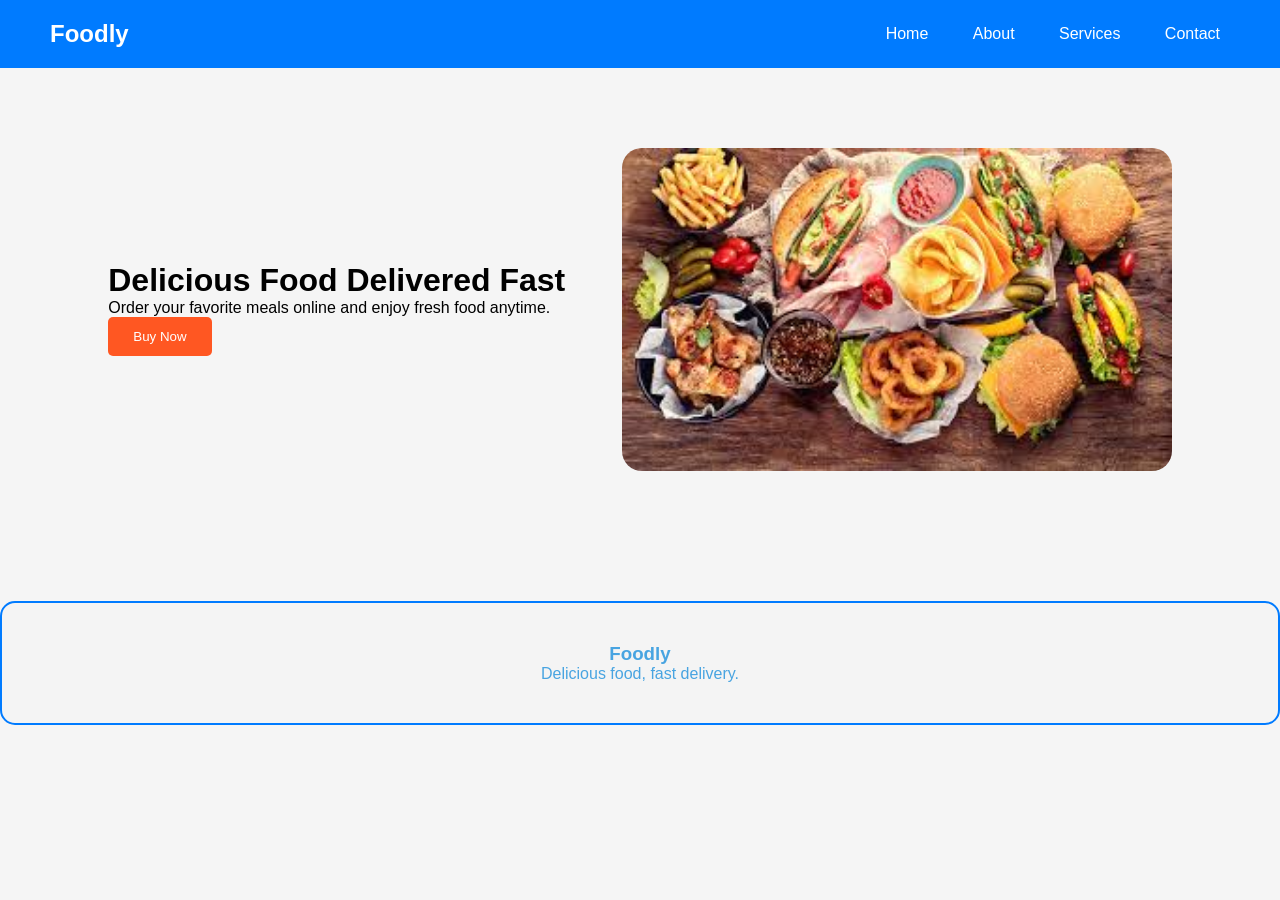
<file: index.html>
<!DOCTYPE html>
<html>
<head>
    <meta charset="UTF-8">
    <meta name="viewport" content="width=device-width, initial-scale=1.0">
    <title>Foodly - Home</title>
    <link rel="stylesheet" href="style.css">
</head>

<body>

<nav>
<h2>Foodly</h2>

<div>
<a href="index.html">Home</a>
<a href="about.html">About</a>
<a href="services.html">Services</a>
<a href="contact.html">Contact</a>
</div>

</nav>


<div class="hero">

<div>
<h1>Delicious Food Delivered Fast</h1>

<p>
Order your favorite meals online and enjoy fresh food anytime.
</p>

<a href="services.html"><button>Buy Now</button></a>

</div>


<img src="images/logo.jpg">

</div>



<footer>

<h3>Foodly</h3>
<p>Delicious food, fast delivery.</p>

</footer>


</body>
</html>
</file>
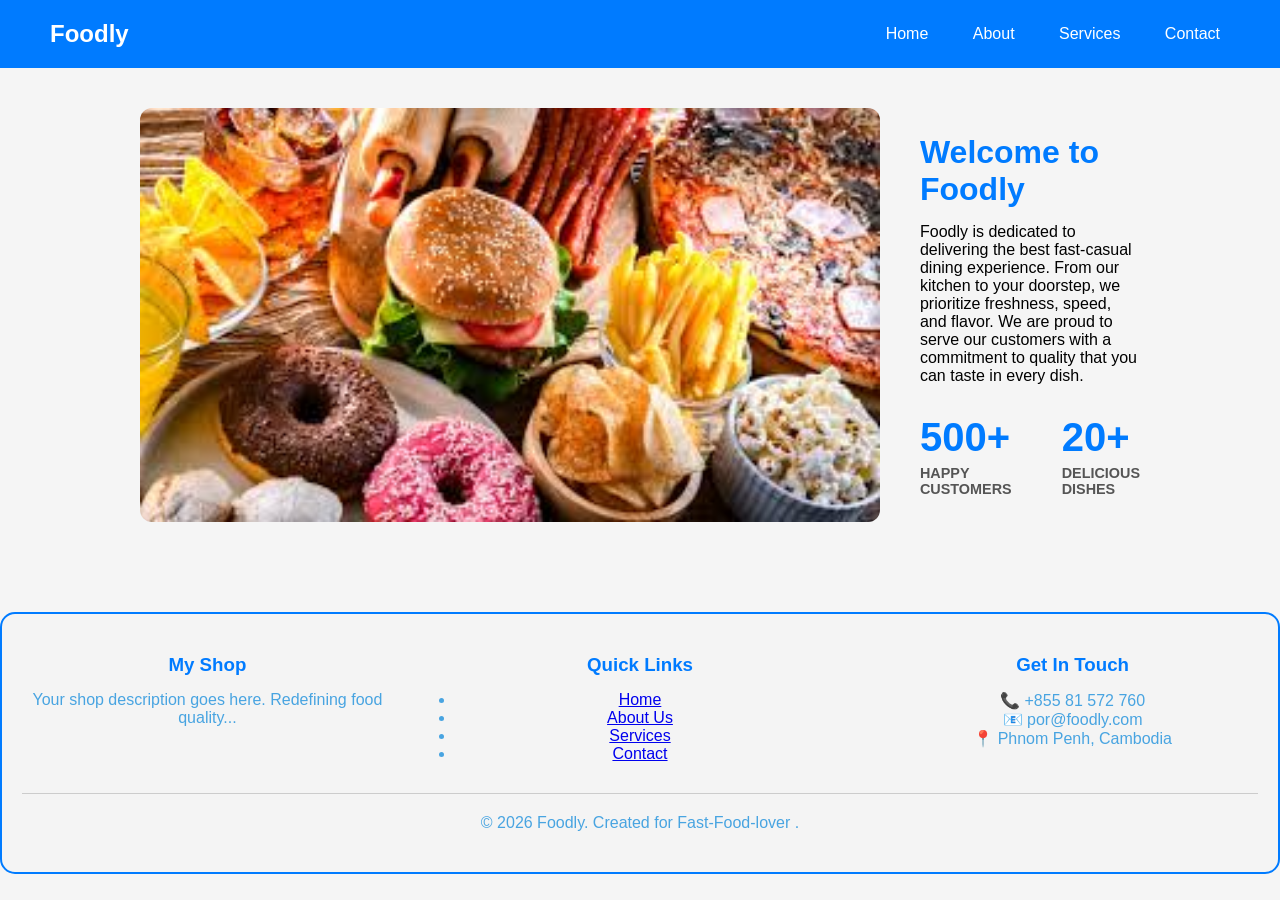
<file: about.html>
<!DOCTYPE html>

<html>

<head>
    <meta charset="UTF-8">
    <meta name="viewport" content="width=device-width, initial-scale=1.0">
    <title>Foodly -About</title>
    <link rel="stylesheet" href="style.css">
</head>


<body>


<nav>

<h2>Foodly</h2>

<div>

<a href="index.html">Home</a>
<a href="about.html">About</a>
<a href="services.html">Services</a>
<a href="contact.html">Contact</a>

</div>

</nav>

<section class="about-container">
    <div class="about-content">
        <img src="images/about.jpg" alt="Delicious Food">
        <div class="text-box">
            <h3 class="welcome-heading">Welcome to Foodly</h3>
            <p>Foodly is dedicated to delivering the best fast-casual dining experience. From our kitchen to your doorstep, we prioritize freshness, speed, and flavor. We are proud to serve our customers with a commitment to quality that you can taste in every dish.</p>
        <div class="stats-container">
    <div class="stat-item">
        <h3>500+</h3>
        <p>HAPPY CUSTOMERS</p>
    </div>
    <div class="stat-item">
        <h3>20+</h3>
        <p>DELICIOUS DISHES</p>
    </div>
   
</div>
        </div>
    </div>
</section>


<footer>
    <div class="footer-container">
        <!-- My Shop Section -->
        <div class="footer-section">
            <h3>My Shop</h3>
            <p>Your shop description goes here. Redefining food quality...</p>
        </div>

        <!-- Quick Links Section -->
        <div class="footer-section">
            <h3>Quick Links</h3>
            <ul>
                <li><a href="index.html">Home</a></li>
                <li><a href="about.html">About Us</a></li>
                <li><a href="services.html">Services</a></li>
                <li><a href="contact.html">Contact</a></li>
            </ul>
        </div>

        <!-- Get In Touch Section -->
        <div class="footer-section">
            <h3>Get In Touch</h3>
            <p>📞 +855 81 572 760</p>
            <p>📧 por@foodly.com</p>
            <p>📍 Phnom Penh, Cambodia</p>
        </div>
    </div>
    <div class="footer-bottom">
        <p>© 2026 Foodly. Created for Fast-Food-lover  .</p>
    </div>
</footer>


</body>

</html>
</file>
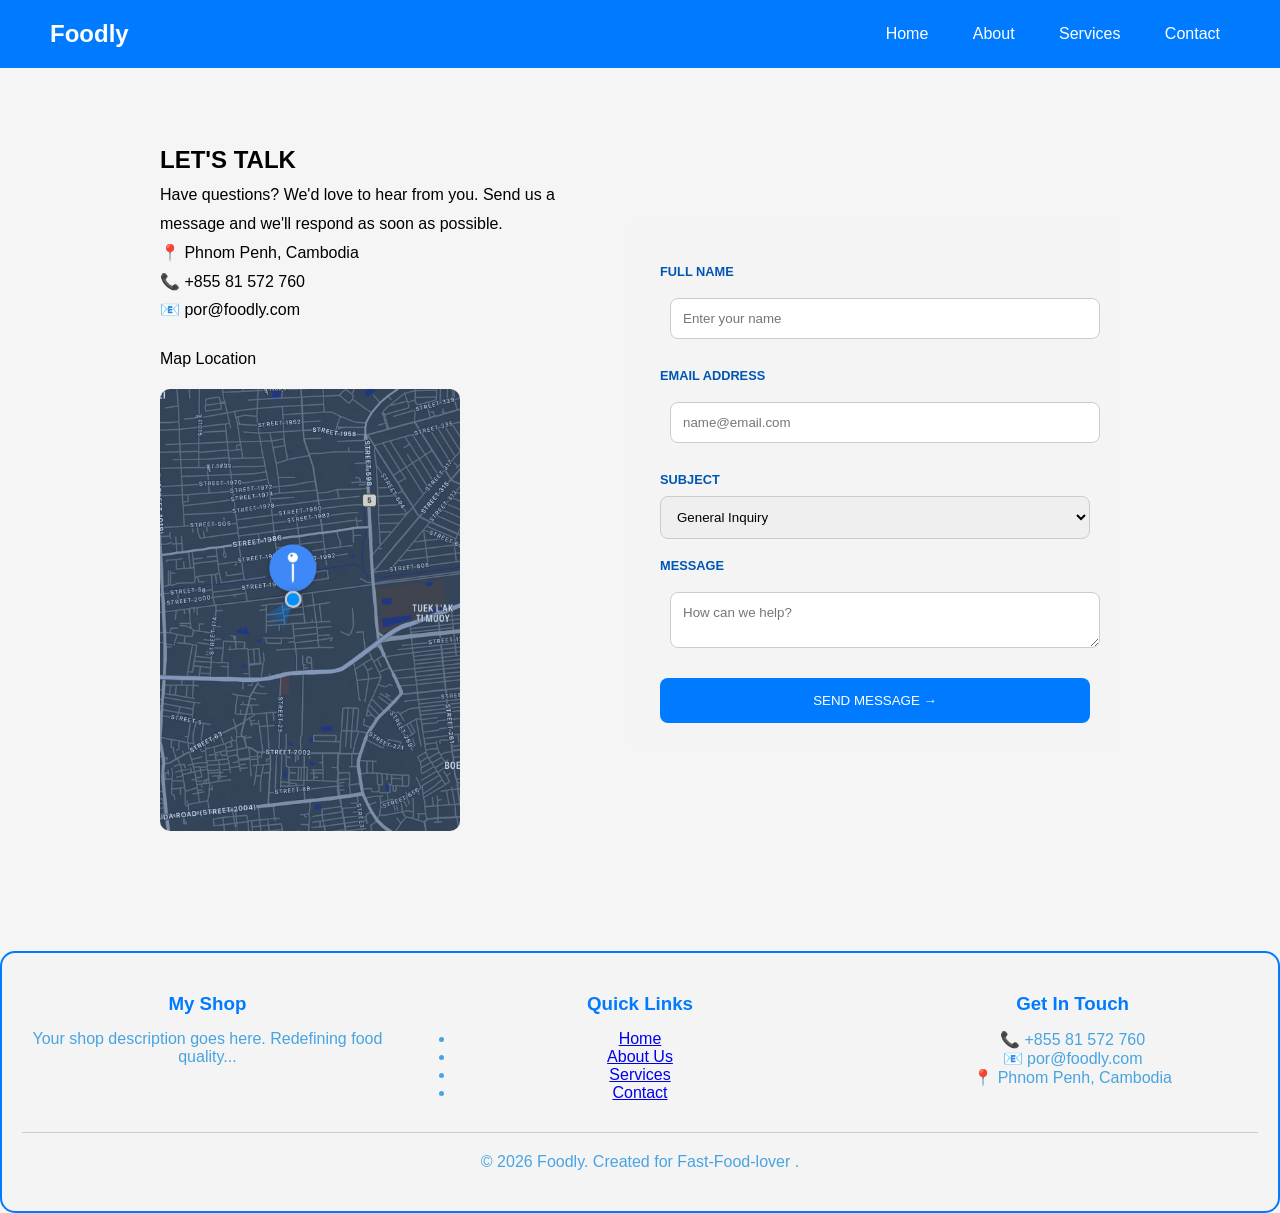
<file: contact.html>
<!DOCTYPE html>
<html lang="en">
<head>
    <meta charset="UTF-8">
    <meta name="viewport" content="width=device-width, initial-scale=1.0">
    <title>Contact Us - Foodly</title>
    <link rel="stylesheet" href="style.css">
</head>
<body>
    <nav>

<h2>Foodly</h2>

<div>

<a href="index.html">Home</a>
<a href="about.html">About</a>
<a href="services.html">Services</a>
<a href="contact.html">Contact</a>

</div>

</nav>

    
    <section class="contact-page">

        
        <div class="contact-left">
            <h1>LET'S TALK</h1>
            <p>Have questions? We'd love to hear from you. Send us a message and we'll respond as soon as possible.</p>
            
            <div class="contact-details">
                <p>📍 Phnom Penh, Cambodia</p>
                <p>📞 +855 81 572 760</p>
                <p>📧 por@foodly.com</p>
            </div>

            <div class="map-placeholder">
                <p>Map Location</p>
                <img src="images/map.jpg" alt="Map" width="400" height="200" >
            </div>
        </div>

        
        <form class="contact-right">
            <label>FULL NAME</label>
            <input type="text" placeholder="Enter your name">
            
            <label>EMAIL ADDRESS</label>
            <input type="email" placeholder="name@email.com">
            
            <label>SUBJECT</label>
            <select>
                <option>General Inquiry</option>
                <option>PartnerShip</option>
                 <option>Order Support</option>
            </select>
            
            <label>MESSAGE</label>
            <textarea placeholder="How can we help?"></textarea>
            
            <button type="submit">SEND MESSAGE →</button>
        </form>

    </section>
    <footer>
    <div class="footer-container">
        <!-- My Shop Section -->
        <div class="footer-section">
            <h3>My Shop</h3>
            <p>Your shop description goes here. Redefining food quality...</p>
        </div>

        <!-- Quick Links Section -->
        <div class="footer-section">
            <h3>Quick Links</h3>
            <ul>
                <li><a href="index.html">Home</a></li>
                <li><a href="about.html">About Us</a></li>
                <li><a href="services.html">Services</a></li>
                <li><a href="contact.html">Contact</a></li>
            </ul>
        </div>

        
        <div class="footer-section">
            <h3>Get In Touch</h3>
            <p>📞 +855 81 572 760</p>
            <p>📧 por@foodly.com</p>
            <p>📍 Phnom Penh, Cambodia</p>
        </div>
    </div>
    <div class="footer-bottom">
        <p>© 2026 Foodly. Created for Fast-Food-lover  .</p>
    </div>
</footer>


</body>
</html>
</file>
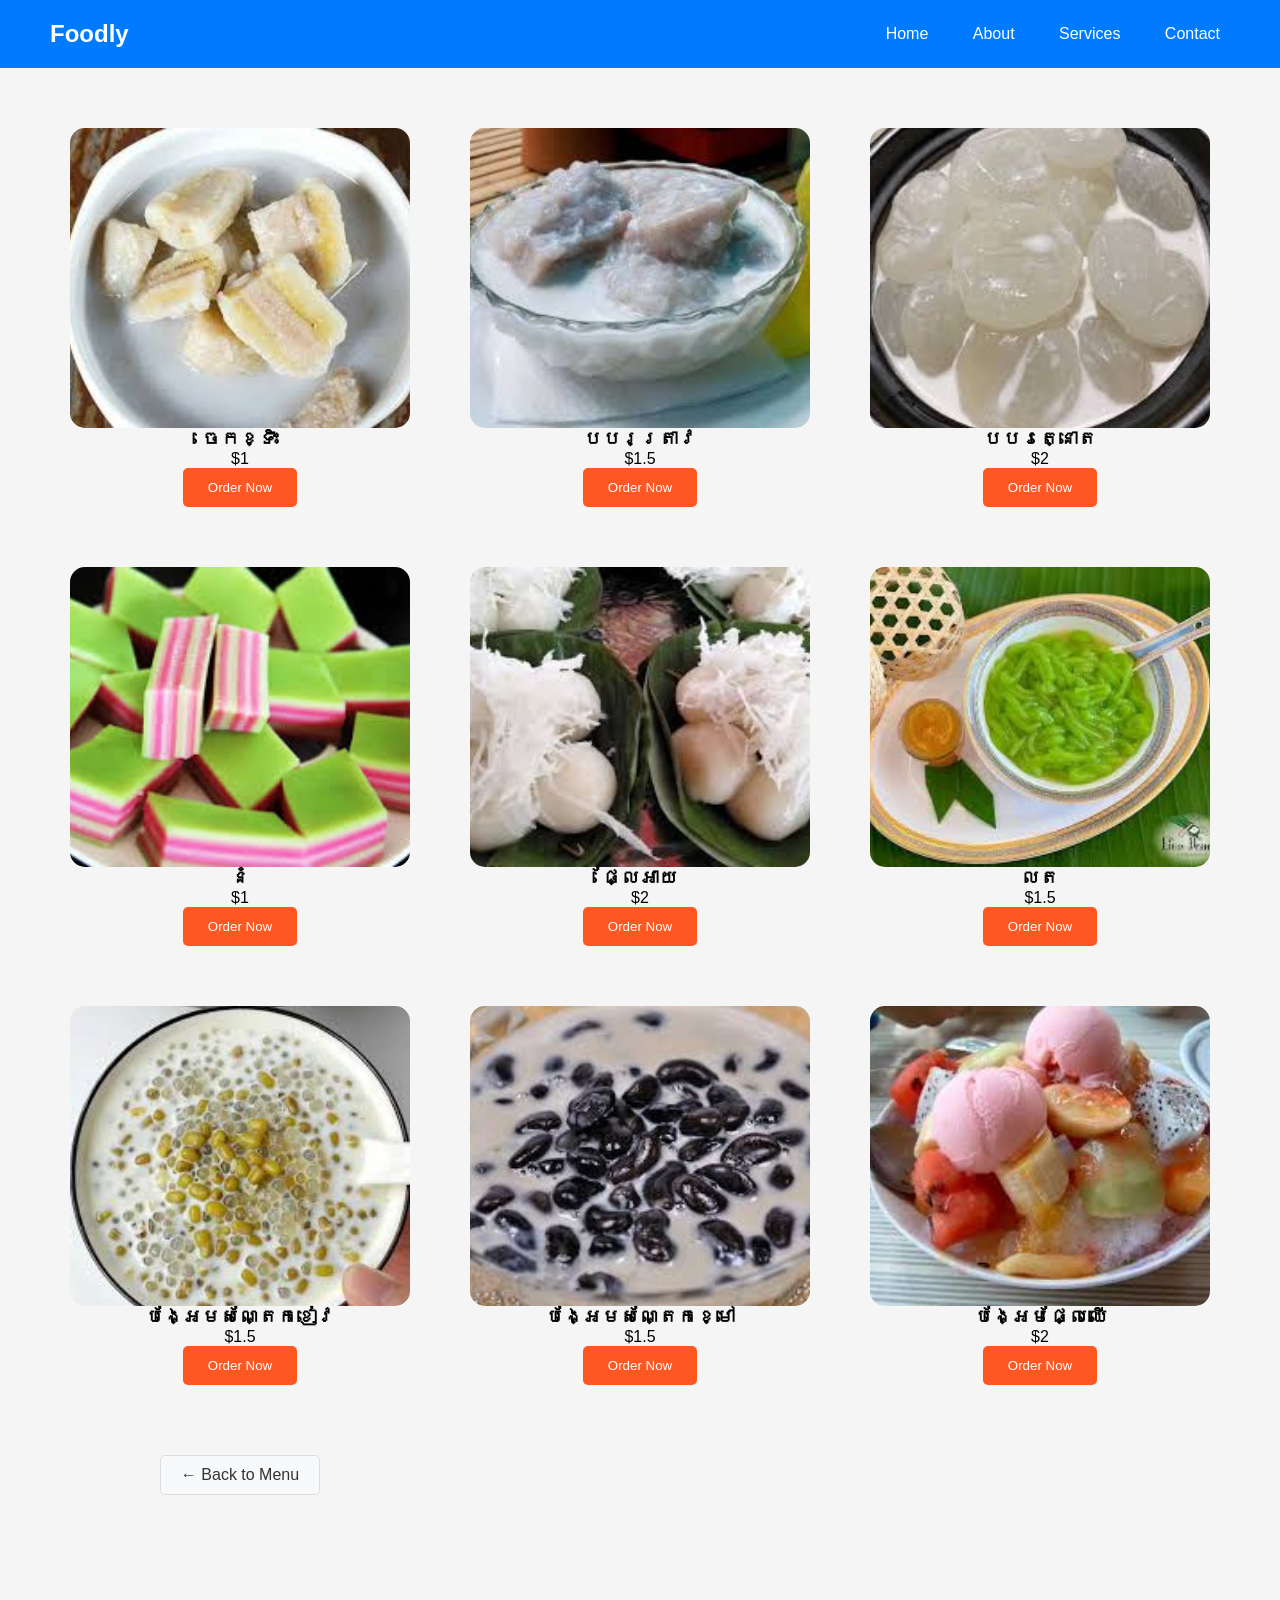
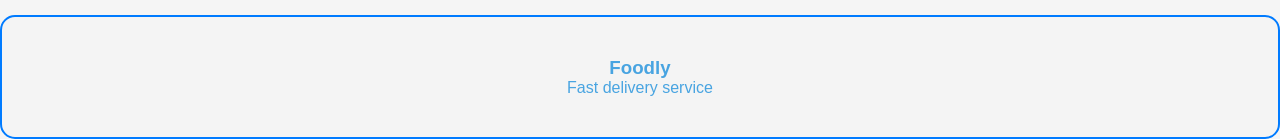
<file: dessert.html>
<!DOCTYPE html>
<html lang="en">
<head>
    <meta charset="UTF-8">
    <meta name="viewport" content="width=device-width, initial-scale=1.0">
    <title>Foodly Menu</title>
    <link rel="stylesheet" href="style.css">
</head>
<body>
    <nav>

<h2>Foodly</h2>


<div>

<a href="index.html">Home</a>
<a href="about.html">About</a>
<a href="services.html">Services</a>
<a href="contact.html">Contact</a>



</div>


</nav>
    

    <section class="menu-grid">
        <div class="menu-item">
            <img src="images/dessert1.jpg" alt="ចេកខ្ទិះ">
            <h3>ចេកខ្ទិះ</h3>
            <p>$1</p>
            <button onclick="orderItem('ចេកខ្ទិះ')">Order Now</button>
        </div>

        <div class="menu-item">
            <img src="images/dessert2.jpg" alt="បបរត្រាវ">
            <h3>បបរត្រាវ</h3>
            <p>$1.5</p>
            <button onclick="orderItem('បបរត្រាវ')">Order Now</button>
        </div>

        <div class="menu-item">
            <img src="images/dessert3.jpg" alt="បបរត្នោត">
            <h3>បបរត្នោត</h3>
            <p>$2</p>
            <button onclick="orderItem('បបរត្នោត')">Order Now</button>
        </div>

        <div class="menu-item">
            <img src="images/dessert4.jpg" alt="នំ">
            <h3>នំ</h3>
            <p>$1</p>
            <button onclick="orderItem('នំ')">Order Now</button>
        </div>
            <div class="menu-item">
            <img src="images/dessert5.jpg" alt="ផ្លែអាយ">
            <h3>ផ្លែអាយ</h3>
            <p>$2</p>
            <button onclick="orderItem('ផ្លែអាយ')">Order Now</button>
        </div>
            <div class="menu-item">
            <img src="images/dessert6.jpg" alt="លត">
            <h3>លត</h3>
            <p>$1.5</p>
            <button onclick="orderItem('លត')">Order Now</button>
        </div>
            <div class="menu-item">
            <img src="images/dessert7.jpg" alt="បង្អែមសណ្តែកខៀវ">
            <h3>បង្អែមសណ្តែកខៀវ</h3>
            <p>$1.5</p>
            <button onclick="orderItem('បង្អែមសណ្តែកខៀវ')">Order Now</button>
        </div>

        <div class="menu-item">
            <img src="images/dessert8.jpg" alt="បង្អែមសណ្តែកខ្មៅ">
            <h3>បង្អែមសណ្តែកខ្មៅ</h3>
            <p>$1.5</p>
        <button onclick="orderItem('បង្អែមសណ្តែកខ្មៅ')">Order Now</button>
        </div>

        <div class="menu-item">
            <img src="images/dessert9.jpg" alt="បង្អែមផ្លែឈើ">
            <h3>បង្អែមផ្លែឈើ</h3>
            <p>$2</p>
            <button onclick="orderItem('បង្អែមផ្លែឈើ')">Order Now</button>
        </div>
    
        <a href="services.html" class="back-button">← Back to Menu</a>
        
    </section>
   
    <footer>

<h3>Foodly</h3>

<p>Fast delivery service</p>

</footer>

</body>
</html>
</file>
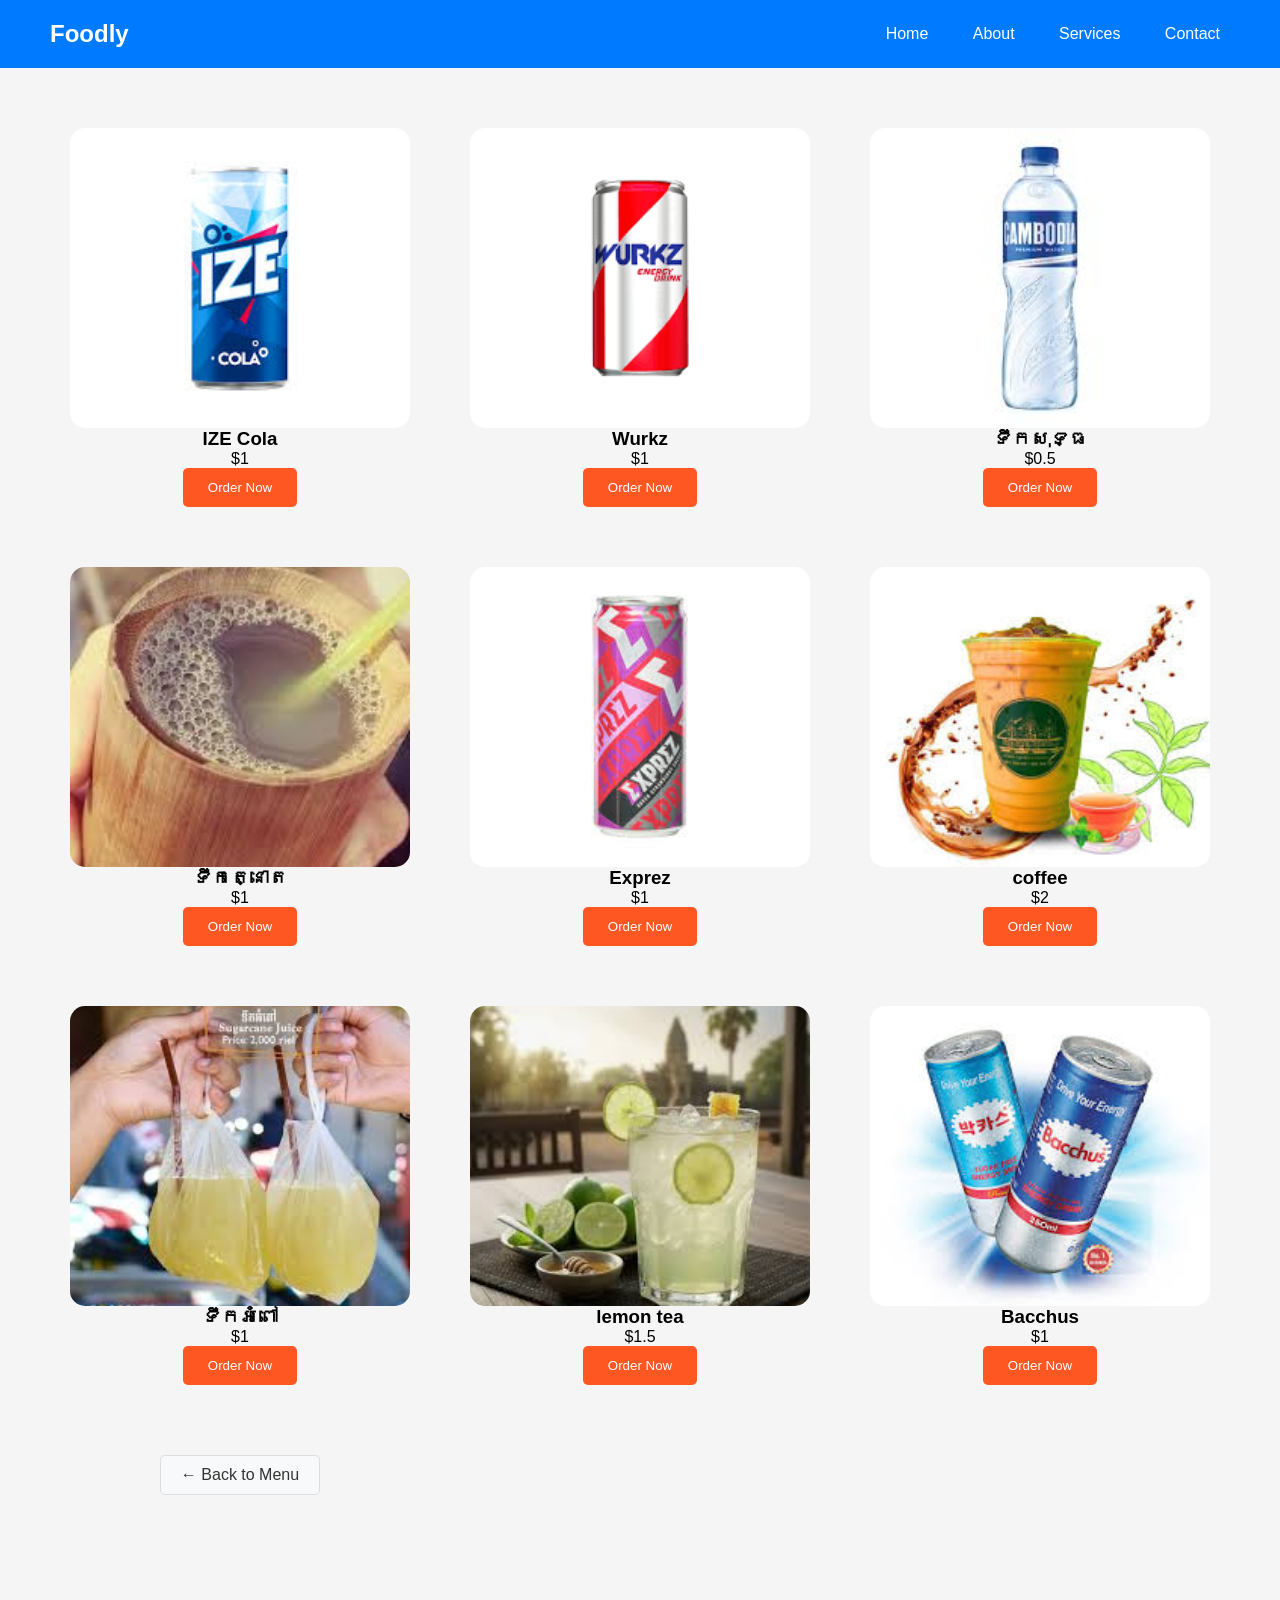
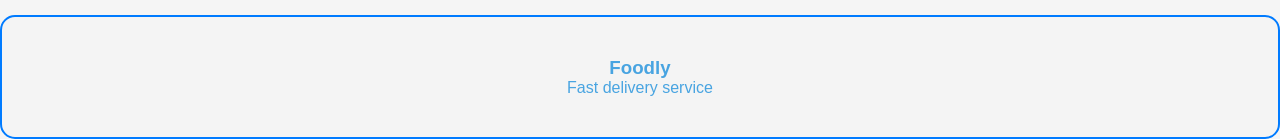
<file: drink.html>
<!DOCTYPE html>
<html lang="en">
<head>
    <meta charset="UTF-8">
    <meta name="viewport" content="width=device-width, initial-scale=1.0">
    <title>Foodly Menu</title>
    <link rel="stylesheet" href="style.css">
</head>
<body>
    <nav>

<h2>Foodly</h2>


<div>

<a href="index.html">Home</a>
<a href="about.html">About</a>
<a href="services.html">Services</a>
<a href="contact.html">Contact</a>



</div>


</nav>
    

    <section class="menu-grid">
        <div class="menu-item">
            <img src="images/drinks1.jpg" alt="IZE Cola">
            <h3>IZE Cola</h3>
            <p>$1</p>
            <button onclick="orderItem('IZE Cola')">Order Now</button>
        </div>

        <div class="menu-item">
            <img src="images/drinks2.png" alt="Wurkz">
            <h3>Wurkz</h3>
            <p>$1</p>
            <button onclick="orderItem('Wurkz')">Order Now</button>
        </div>

        <div class="menu-item">
            <img src="images/drinks3.jpg" alt="ទឹកសុទ្ធ">
            <h3>ទឹកសុទ្ធ</h3>
            <p>$0.5</p>
            <button onclick="orderItem('ទឹកសុទ្ធ')">Order Now</button>
        </div>

        <div class="menu-item">
            <img src="images/drinks4.jpg" alt="ទឹកត្នោត">
            <h3>ទឹកត្នោត</h3>
            <p>$1</p>
            <button onclick="orderItem('ទឹកត្នោត')">Order Now</button>
        </div>
            <div class="menu-item">
            <img src="images/drinks5.jpg" alt="Exprez">
            <h3>Exprez</h3>
            <p>$1</p>
            <button onclick="orderItem('Exprez')">Order Now</button>
        </div>
            <div class="menu-item">
            <img src="images/drinks6.jpg" alt="coffee">
            <h3>coffee</h3>
            <p>$2</p>
            <button onclick="orderItem('coffee')">Order Now</button>
        </div>
            <div class="menu-item">
            <img src="images/drinks7.jpg" alt="ទឹកអំពៅ">
            <h3>ទឹកអំពៅ</h3>
            <p>$1</p>
            <button onclick="orderItem('ទឹកអំពៅ')">Order Now</button>
        </div>

        <div class="menu-item">
            <img src="images/drinks8.jpg" alt="lemon tea">
            <h3>lemon tea</h3>
            <p>$1.5</p>
        <button onclick="orderItem('lemon tea')">Order Now</button>
        </div>

        <div class="menu-item">
            <img src="images/drinks9.jpg" alt="Bacchus">
            <h3>Bacchus</h3>
            <p>$1</p>
            <button onclick="orderItem('Bacchus')">Order Now</button>
        </div>
    
        <a href="services.html" class="back-button">← Back to Menu</a>
        
    </section>
   
    <footer>

<h3>Foodly</h3>

<p>Fast delivery service</p>

</footer>

</body>
</html>
</file>
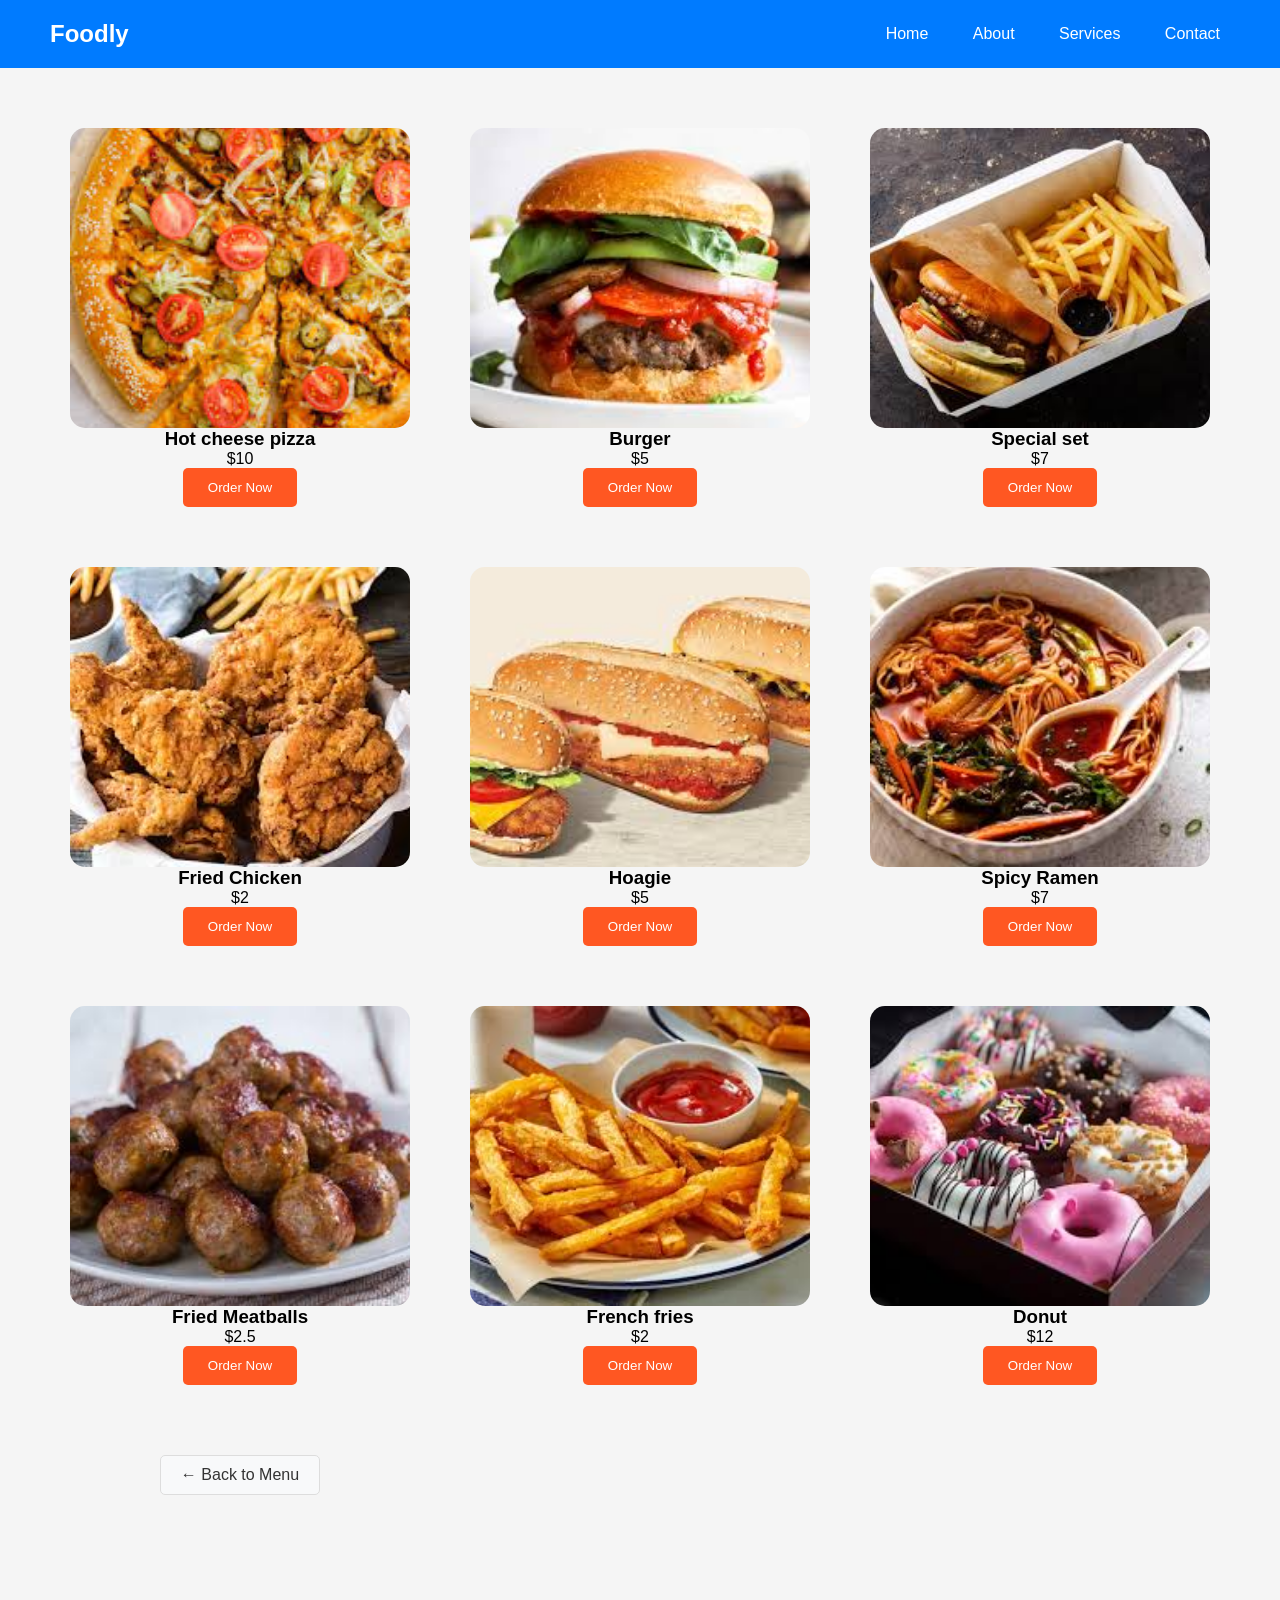
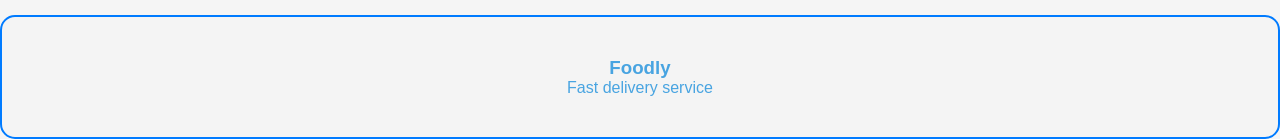
<file: fast_food.html>
<!DOCTYPE html>
<html lang="en">
<head>
    <meta charset="UTF-8">
    <meta name="viewport" content="width=device-width, initial-scale=1.0">
    <title>Foodly Menu</title>
    <link rel="stylesheet" href="style.css">
</head>
<body>
    <nav>

<h2>Foodly</h2>


<div>

<a href="index.html">Home</a>
<a href="about.html">About</a>
<a href="services.html">Services</a>
<a href="contact.html">Contact</a>



</div>


</nav>
    

    <section class="menu-grid">
        <div class="menu-item">
            <img src="images/fastfood1.jpg" alt="Hot cheese pizza">
            <h3>Hot cheese pizza</h3>
            <p>$10</p>
            <button onclick="orderItem('Hot cheese pizza')">Order Now</button>
        </div>

        <div class="menu-item">
            <img src="images/fastfood2.jpg" alt="Burger">
            <h3>Burger</h3>
            <p>$5</p>
            <button onclick="orderItem('Burger')">Order Now</button>
        </div>

        <div class="menu-item">
            <img src="images/fastfood3.jpg" alt="Special set">
            <h3>Special set</h3>
            <p>$7</p>
            <button onclick="orderItem('Special set')">Order Now</button>
        </div>

        <div class="menu-item">
            <img src="images/fastfood4.jpg" alt="Fried Chicken">
            <h3>Fried Chicken</h3>
            <p>$2</p>
            <button onclick="orderItem('Fried Chicken')">Order Now</button>
        </div>
            <div class="menu-item">
            <img src="images/fastfood5.jpg" alt="Hoagie">
            <h3>Hoagie</h3>
            <p>$5</p>
            <button onclick="orderItem('Hoagie')">Order Now</button>
        </div>
            <div class="menu-item">
            <img src="images/fastfood6.jpg" alt="Spicy Ramen">
            <h3>Spicy Ramen</h3>
            <p>$7</p>
            <button onclick="orderItem('Spicy Ramen')">Order Now</button>
        </div>
            <div class="menu-item">
            <img src="images/fastfood7.jpg" alt="Fried Meatballs">
            <h3>Fried Meatballs</h3>
            <p>$2.5</p>
            <button onclick="orderItem('FriednMeatballs')">Order Now</button>
        </div>

        <div class="menu-item">
            <img src="images/fastfood8.jpg" alt="French fries">
            <h3>French fries</h3>
            <p>$2</p>
        <button onclick="orderItem('French Fries')">Order Now</button>
        </div>

        <div class="menu-item">
            <img src="images/fastfood9.jpg" alt="Danuts">
            <h3>Donut</h3>
            <p>$12</p>
            <button onclick="orderItem('Donut')">Order Now</button>
        </div>
    
        <a href="services.html" class="back-button">← Back to Menu</a>
        
    </section>
   
    <footer>

<h3>Foodly</h3>

<p>Fast delivery service</p>

</footer>

</body>
</html>
</file>
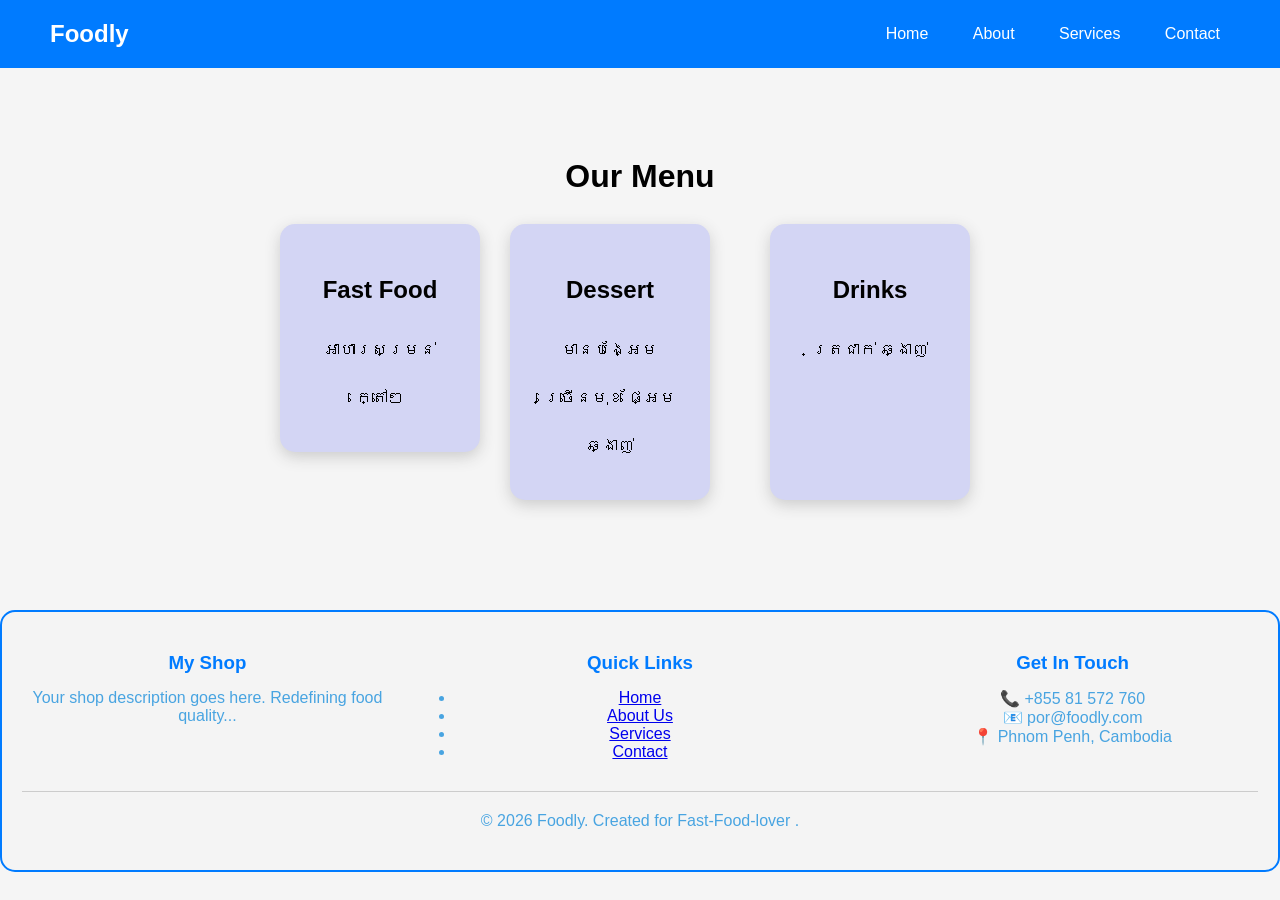
<file: services.html>
<!DOCTYPE html>

<html>

<head>
    <meta charset="UTF-8">
    <meta name="viewport" content="width=device-width, initial-scale=1.0">
    <title>Foodly-Services</title>
    <link rel="stylesheet" href="style.css">
</head>


<body>


<nav>

<h2>Foodly</h2>


<div>

<a href="index.html">Home</a>
<a href="about.html">About</a>
<a href="services.html">Services</a>
<a href="contact.html">Contact</a>


</div>


</nav>



<div class="page">


<h1>Our Menu</h1>


<div class="cards">
<a href="fast_food.html" style="text-decoration: none; color: inherit;">

<div class="card">

<h2>Fast Food</h2>

<p>
អាហារសម្រន់ក្តៅៗ​ 
</p>



</div>
</a>



<div class="card">
<a href="dessert.html" style="text-decoration: none; color: inherit;">
<h2>Dessert</h2>

<p>
មានបង្អែមច្រើនមុខ​ ផ្អែមឆ្ងាញ់់
</p>
</div>
</a>




<div class="card">
    <a href="drink.html" style="text-decoration: none; color: inherit;">

<h2>Drinks</h2>

<p>
ត្រជាក់ ឆ្ងាញ់
</p>



</div>
</a>

</div>


</div>



<footer>
    <div class="footer-container">
        
        <div class="footer-section">
            <h3>My Shop</h3>
            <p>Your shop description goes here. Redefining food quality...</p>
        </div>

        
        <div class="footer-section">
            <h3>Quick Links</h3>
            <ul>
                <li><a href="index.html">Home</a></li>
                <li><a href="about.html">About Us</a></li>
                <li><a href="services.html">Services</a></li>
                <li><a href="contact.html">Contact</a></li>
            </ul>
        </div>

    
        <div class="footer-section">
            <h3>Get In Touch</h3>
            <p>📞 +855 81 572 760</p>
            <p>📧 por@foodly.com</p>
            <p>📍 Phnom Penh, Cambodia</p>
        </div>
    </div>
    <div class="footer-bottom">
        <p>© 2026 Foodly. Created for Fast-Food-lover  .</p>
    </div>
</footer>

</body>

</html>
</file>
<file: style.css>
.map-placeholder {
    width: 100%;       
    margin-top: 20px;
}

.map-placeholder img {
    width: 100%;       
    max-width: 300px;  
    height: auto;      
    border-radius: 10px;
    display: block;
    margin-top: 15px; 
}



@media (max-width: 768px) {
    .contact-page {
        flex-direction: column; 
        padding: 20px;
    }

    .contact-left, .contact-right {
        width: 100%; 
        
    }
}

* {
    margin: 0;
    padding: 0;
    box-sizing: border-box;
}


.menu-grid {
    display: grid;
    grid-template-columns: repeat(auto-fit, minmax(280px, 1fr));
    gap: 40px;
    padding: 50px 20px;
    max-width: 1200px;
    margin: 0 auto;
    justify-items: center;
}

.menu-item {
    text-align: center;
    width: 100%;
    max-width: 400px;
    padding: 10px;
}

.menu-item img {
    width: 100%;
    height: 300px;
    object-fit: cover;
    border-radius: 15px;
    display: block;
}


@media (max-width: 768px) {
    .menu-grid {
        grid-template-columns: 1fr; 
    }
}

.back-button {
    display: inline-block;
    padding: 10px 20px;
    background-color: #f8f9fa;
    color: #333;
    text-decoration: none;
    border: 1px solid #ddd;
    border-radius: 5px;
    margin: 20px;
    transition: background-color 0.3s;
}

.back-button:hover {
    background-color: #e2e6ea;
}


button, .btn {
    transition: all 0.3s ease; 
    cursor: pointer;
}


button:hover, .btn:hover {
    background-color: #0056b3; 
    transform: translateY(-2px); 
    box-shadow: 0 4px 8px rgba(0,0,0,0.2); 
}

nav a {
    color: white;
    text-decoration: none;
    padding: 5px 10px;
    border-radius: 4px;
    transition: all 0.3s ease; 
}


nav a:hover {
    background-color: rgba(255, 255, 255, 0.2); 
    color: #ffde00; 
    transform: translateY(-2px);
}

/* 1. Base styles for larger screens (Laptop) */
.container {
    display: flex;
    flex-direction: row; /* Puts items side-by-side */
    justify-content: space-around;
    align-items: center;
}


@media (max-width: 768px) {
    .container {
        flex-direction: column; 
        text-align: center;      
    }
    
    .container img {
        width: 90%;             
        height: auto;
    }
}

*{
box-sizing:border-box;
font-family:Arial;
}


body{

margin:0;
background:#f5f5f5;

}



nav{

display:flex;
justify-content:space-between;
align-items:center;

background:#007bff;
color:white;

padding:20px 50px;

}



nav a{

color:white;
text-decoration:none;

margin-left:20px;

}



.hero{

display:flex;
justify-content:space-around;
align-items:center;

padding:80px;

}


.hero img{

width:100%;
max-width: 550px;
height: auto;
border-radius:20px;

}



button{

background:#ff5722;
color:white;

border:none;
padding:12px 25px;

border-radius:5px;

}



.page{

padding:60px;
text-align:center;
line-height: 3;


}



.page img{

width:400px;
border-radius:20px;

}



.cards{

display:flex;
justify-content:center;
gap:30px;

}



.card{

background:rgb(211, 213, 244);
padding:30px;

width:200px;

border-radius:15px;

box-shadow:0 5px 15px #ccc;


}



form{

display:flex;
flex-direction:column;

width:400px;

margin:auto;

}



input,textarea{

margin:10px;
padding:15px;

}



footer{

background:#f9fafa;
color:rgb(72, 164, 225);

text-align:center;

padding:20px;

margin-top:50px;

}



@media(max-width:700px){


nav,
.hero,
.cards{

flex-direction:column;

}


.hero img{

width:90%;

}


}


.menu-img {
    width: 200px; 
    height: 150px;
    object-fit: cover; 
    border-radius: 8px; 
}

.menu-container {
    display: flex;
    gap: 20px;
    justify-content: center;
    padding: 20px;
}

.about-flex {
    display: flex;
    align-items: center;
    gap: 40px;
    max-width: 1000px;
    margin: 50px auto;
    padding: 20px;
}


body {
    margin: 0;
    padding: 0;
    font-family: Arial, sans-serif;
    min-height: 100vh;
    display: flex;
    flex-direction: column;
}


.content-wrapper {
    max-width: 900px;
    margin: 40px auto; 
    padding: 20px;
    text-align: center;
}


.about-hero img {
    max-width: 100%; 
    border-radius: 12px; 
    box-shadow: 0 4px 15px rgba(0,0,0,0.1); 
    margin: 20px 0;
}


.about-hero p {
    font-size: 1.2rem;
    line-height: 1.6;
    color: #555;
}

.about-content {
    display: flex;        
    align-items: center;  
    gap: 40px;            
    max-width: 1000px;
    margin: 40px auto;
}

.about-content img {
    width: 75%;           
    height: auto;
    border-radius: 12px;
}

.text-box {
    flex: 1;              
}


@media (max-width: 768px) {
    .about-content {
        flex-direction: column; 
    }
    
    .about-content img {
        width: 90%;             
    }
}

.welcome-heading {
    color: #007bff; 
    font-size: 2rem; 
    margin-bottom: 15px; 
}


.stats-container {
    display: flex;
    gap: 50px;       
    margin-top: 30px;
}

.stat-item h3 {
    color: #007bff;
    font-size: 2.5rem;
    margin: 0;
}

.stat-item p {
    font-size: 0.9rem;
    font-weight: bold;
    color: #555;
    margin: 5px 0 0 0;
}

footer {
    background-color: #f4f4f4; 
    padding: 40px 20px;
    margin-top: 50px;
    border: 2px solid #007bff;
    border-radius: 15px;
}

.footer-container {
    display: flex;
    justify-content: space-between; 
    margin: 0 auto;
}

.footer-section {
    width: 30%;
}

.footer-section h3 {
    color: #007bff; 
    margin-bottom:15px;
}

.footer-bottom {
    text-align: center;
    margin-top: 30px;
    padding-top: 20px;
    border-top: 1px solid #ccc; 
}

.contact-page {
    display: flex;
    gap: 40px;
    max-width: 1000px;
    margin: 50px auto;
    padding: 20px;
}

.contact-left, .contact-right {
    flex: 1;
    line-height: 1.8;
}

/* Style the Form Container */
.contact-right {
    background: #f4f4f4;
    padding: 30px;
    border-radius: 12px;
}

.contact-right label { display: block; margin: 15px 0 5px; font-weight: bold; font-size: 0.8rem; color: #0056b3; }
.contact-right input, .contact-right select, .contact-right textarea {
    width: 100%;
    padding: 12px;
    border: 1px solid #ccc;
    border-radius: 8px;
}

.contact-right button {
    background: #007bff;
    color: white;
    width: 100%;
    padding: 15px;
    border: none;
    border-radius: 8px;
    margin-top: 20px;
    cursor: pointer;
}
@media (max-width: 768px) {
    .hero {
        flex-direction: column !important;
        text-align: center;
    }

    .hero img {
        width: 100% !important;
        max-width: 400px; 
    }
}
</file>
